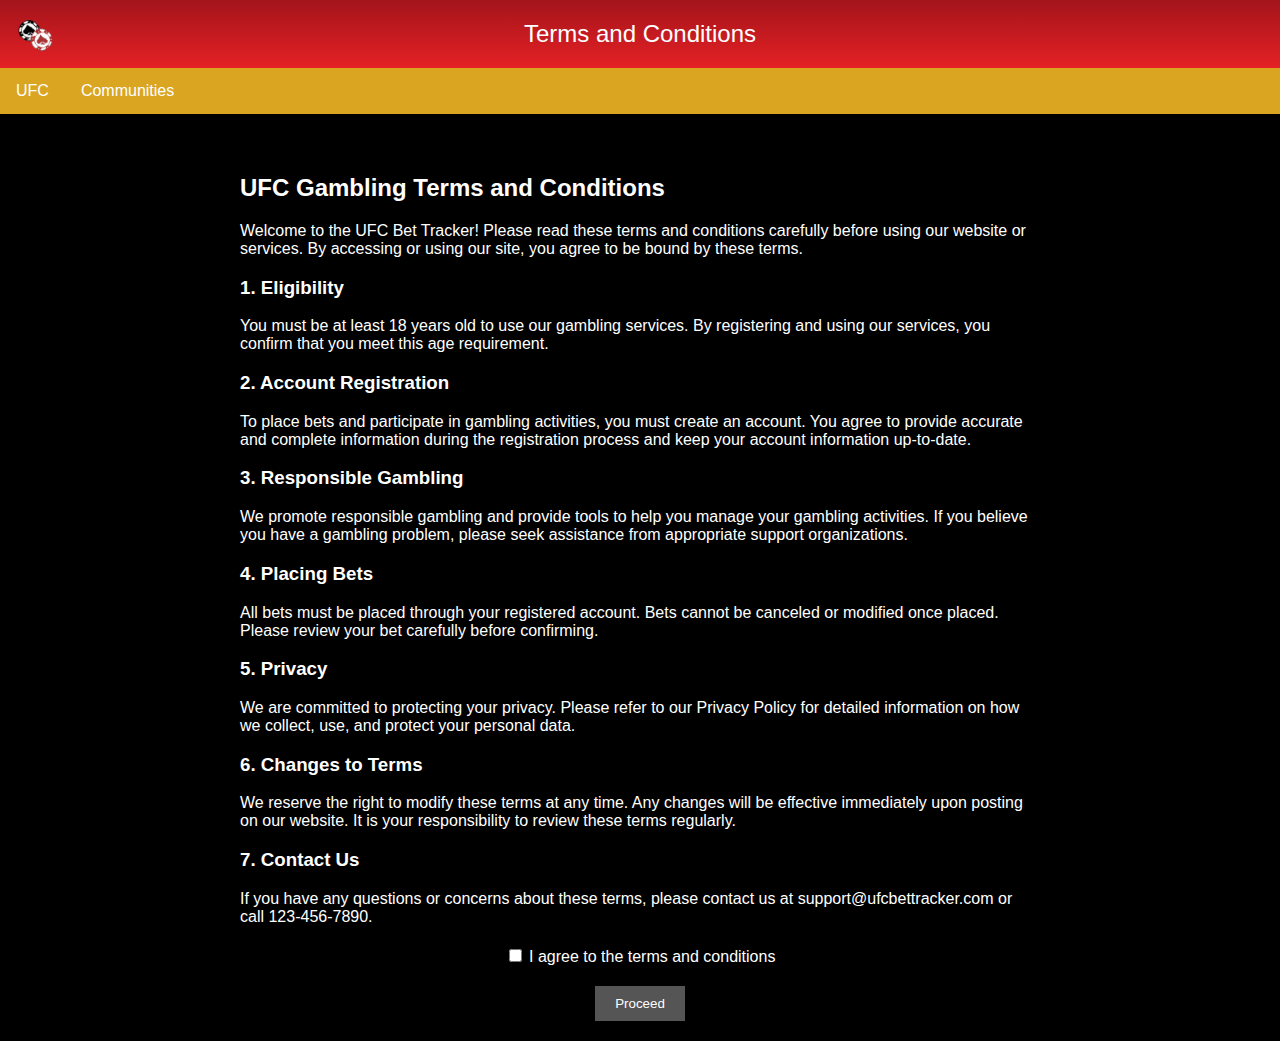
<file: index.html>
<!DOCTYPE html>
<html lang="en">
<head>
    <meta charset="UTF-8">
    <meta name="viewport" content="width=device-width, initial-scale=1.0">
    <title>Document</title>
</head>
<body>
    <script src="js/script.js"></script>
    <script>
        if (user_data.username) {
            window.location.href = "pages/Homepage.html";
        }
        else {
            window.location.href = "pages/T&C.html";
        }
    </script>
</body>
</html>
</file>
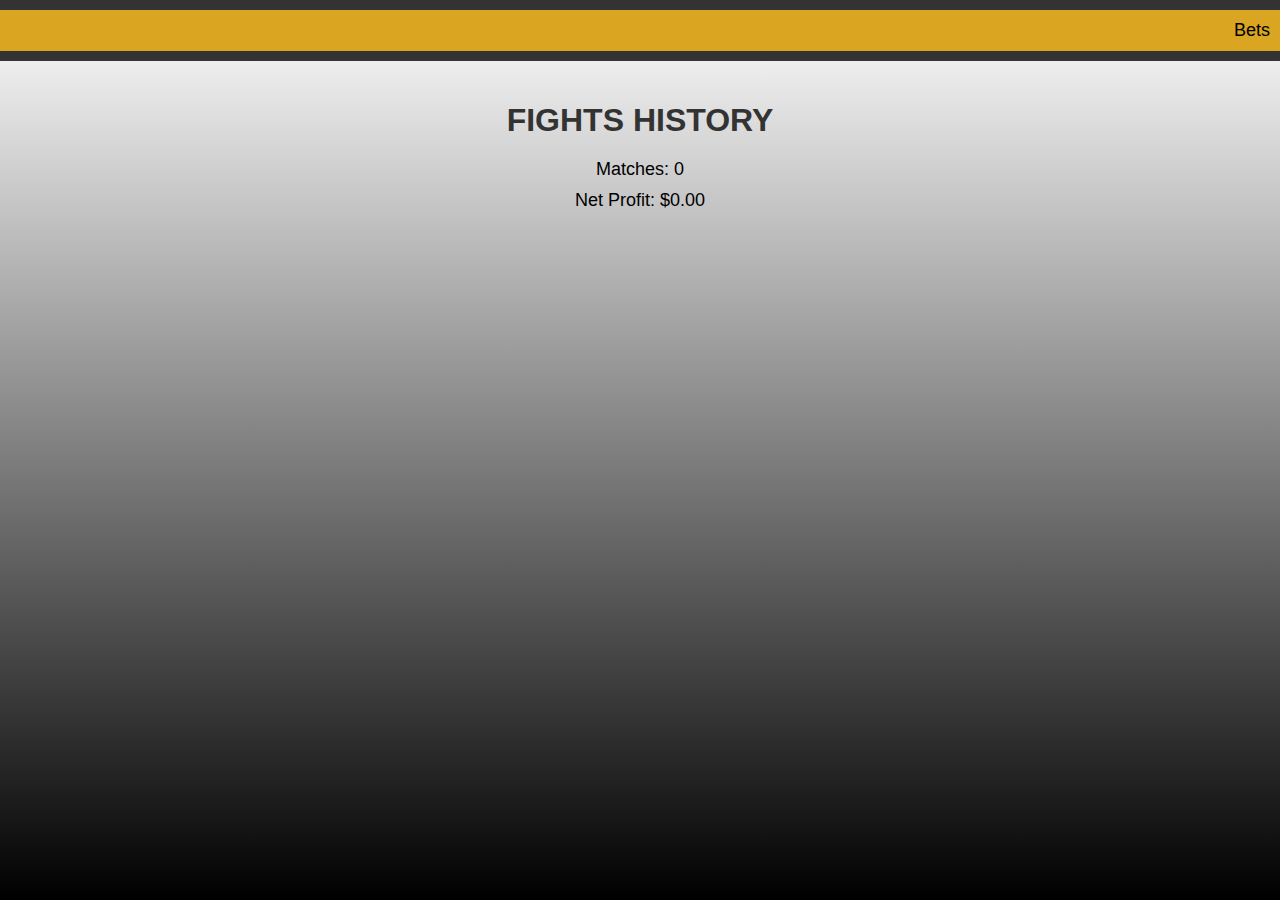
<file: pages/fights.html>
<!DOCTYPE html>
<html lang="en">
<head>
    <meta charset="UTF-8">
    <meta name="viewport" content="width=device-width, initial-scale=1.0">
    <link rel="stylesheet" href="../css/fights.css">
    <title>Document</title>
</head>
<body>

    <header>
        <nav class="navbar">
            <a href="#" class="nav-link">Bets</a>
        </nav>
    </header>
    <main>
        <h1>FIGHTS HISTORY</h1>
        <p class="matches-text" id="matches-text">Matches: </p>
        <p class="net-profit-text" id="net-profit-text">Net Profit: </p>

        <div class="fights-container" id="fights-container">

        </div>
    </main>
    <script src="../js/script.js"></script>

    <template id="fights-template">
        <div class="fight-bar" id="">
            <div class="top-row">
                <p class="winner-name"></p>
                <p class="VS-text">VS</p>
                <p class="loser-name"></p>
            </div>
            <div class="middle-row">
                <p class="bet-money"></p>
                <p class="profit-value"></p>
            </div>
            <div class="bottom-row">
                <p class="result-text"></p>
            </div>
        </div>
    </template>

    <script>
        document.getElementById("matches-text").textContent = "Matches: " + fights.length;
        document.getElementById("net-profit-text").textContent = "Net Profit: $" + parseFloat(user_data.net_profit).toFixed(2);

        if (fights) {
            let temp_fights = fights.slice().reverse()
            const temp = document.getElementById("fights-template");
            let container = document.getElementById("fights-container");

            for (let i = 0; i < temp_fights.length; i++) {
                let f = temp_fights[i];
                let clone = document.importNode(temp.content, true);

                clone.querySelector(".fight-bar").id = i.toString();
                clone.querySelector(".winner-name").textContent = f.winner;
                clone.querySelector(".loser-name").textContent = f.winner == f.fighter1 ? f.fighter2 : f.fighter1;
                clone.querySelector(".bet-money").textContent = "Bet Placed: $" + f.bet_amount;
                clone.querySelector(".profit-value").textContent = "Profit: $" + f.profit;
                clone.querySelector(".result-text").textContent = f.result;
                container.appendChild(clone);
            }
        }

        document.querySelector('.nav-link').addEventListener('click', function() {
            window.location.href = 'bets.html'; 
        });
    </script>
</body>
</html>
</file>
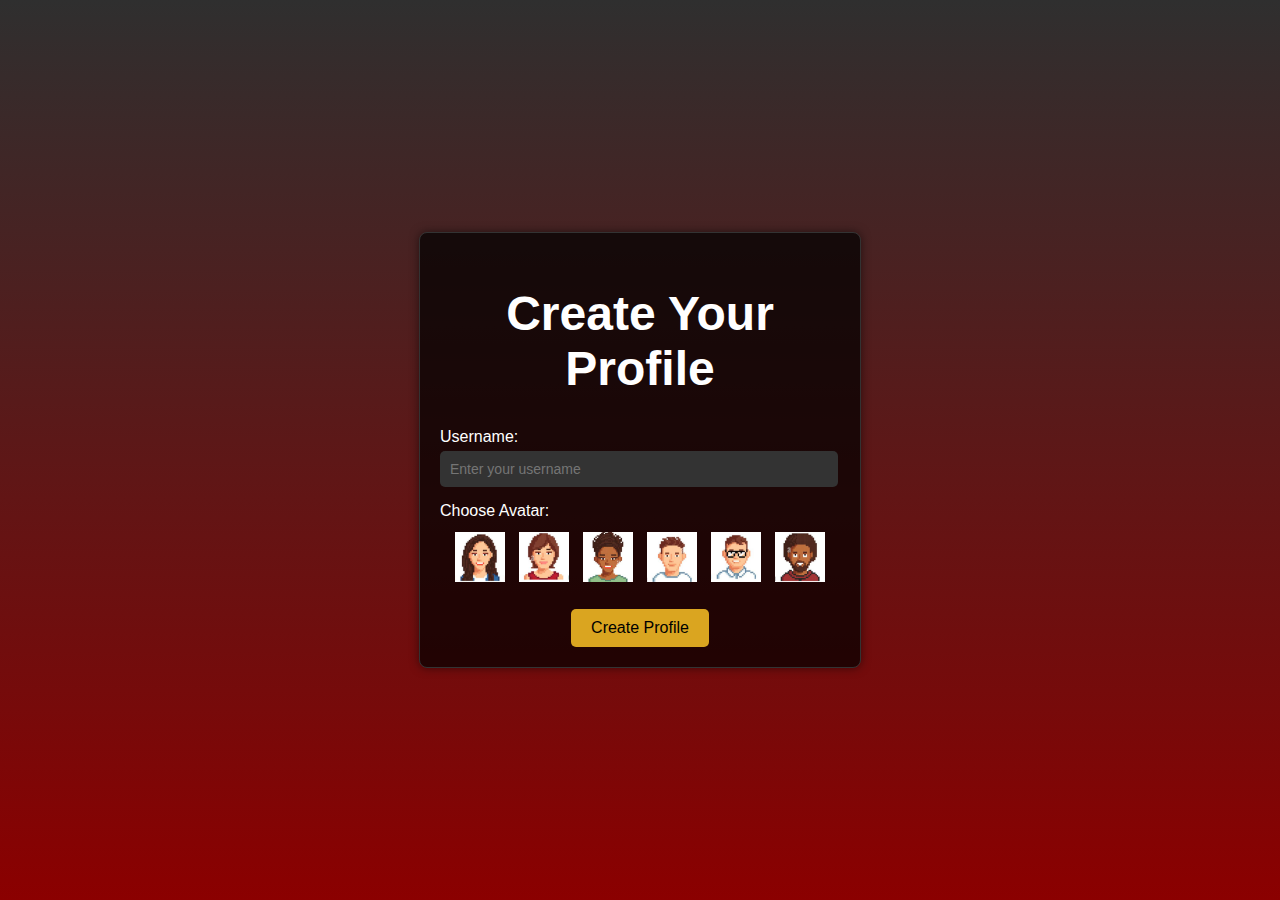
<file: pages/Profile.html>
<!DOCTYPE html>
<html lang="en">
<head>
    <meta charset="UTF-8">
    <meta name="viewport" content="width=device-width, initial-scale=1.0">
    <title>Create Your Profile</title>
    <link href="https://fonts.cdnfonts.com/css/hiairport" rel="stylesheet">
    <style>
        @import url('https://fonts.cdnfonts.com/css/hiairport');
        
        body {
            font-family: 'HIAIRPORT FFMCOND', sans-serif;
            background: linear-gradient(to bottom, #2F2F2F, #8B0000); 
            background-size: cover;
            color: #fff;
            margin: 0;
            display: flex;
            justify-content: center;
            align-items: center;
            height: 100vh;
        }
        .profile-container {
            width: 100%;
            max-width: 400px;
            padding: 20px;
            border: 1px solid #333;
            background-color: rgba(0, 0, 0, 0.7);
            box-shadow: 0px 0px 10px rgba(0, 0, 0, 0.5);
            border-radius: 8px;
        }
        .profile-header {
            text-align: center;
            font-size: 24px;
            font-family: 'HIAIRPORT FFM', sans-serif;
            margin-bottom: 20px;
        }
        .form-group {
            margin-bottom: 15px;
        }
        .form-group label {
            font-size: 16px;
            display: block;
            margin-bottom: 5px;
        }
        .form-group input[type="text"] {
            width: calc(100% - 22px);
            padding: 10px;
            font-size: 14px;
            border: none;
            border-radius: 5px;
            outline: none;
            background-color: #333;
            color: #fff;
        }
        .avatar-options {
            display: flex;
            justify-content: center;
            flex-wrap: wrap;
        }
        .avatar-options img {
            width: 50px;
            height: 50px;
            cursor: pointer;
            border: 2px solid transparent;
            margin: 5px;
        }
        .avatar-options img.selected {
            border-color: #fff;
        }
        .create-button {
            display: flex;
            justify-content: center;
            align-items: center;
            margin-top: 20px;
        }
        .create-button button {
            padding: 10px 20px;
            background-color: goldenrod;
            color: black;
            border: none;
            cursor: pointer;
            font-size: 16px;
            font-family: 'HIAIRPORT FFMCOND', sans-serif;
            border-radius: 5px;
        }
    </style>
</head>
<body>
    <div class="profile-container">
        <div class="profile-header">
            <h1>Create Your Profile</h1>
        </div>
        <div class="form-group">
            <label for="username">Username:</label>
            <input type="text" id="username" placeholder="Enter your username">
        </div>
        <div class="form-group">
            <label>Choose Avatar:</label>
            <div class="avatar-options">
                <img src="../assets/White_Female.png" alt="Avatar 1" onclick="selectAvatar(this)">
                <img src="../assets/Brown_Female.png" alt="Avatar 2" onclick="selectAvatar(this)">
                <img src="../assets/Black_Female.png" alt="Avatar 3" onclick="selectAvatar(this)">
                <img src="../assets/White_Male.png" alt="Avatar 4" onclick="selectAvatar(this)">
                <img src="../assets/Brown_Male.png" alt="Avatar 5" onclick="selectAvatar(this)">
                <img src="../assets/Black_Male.png" alt="Avatar 6" onclick="selectAvatar(this)">
            </div>
        </div>
        <div class="create-button">
            <button onclick="createProfile()">Create Profile</button>
        </div>
    </div>

    <script src="../js/script.js"></script>
    <script>
        let selectedAvatar = '';

        function loadProfile() {
            const username = localStorage.getItem('username');
            const avatar = localStorage.getItem('avatar');
            document.getElementById('profile-name').textContent = "Name: " + user_data.username;
            document.getElementById('profile-avatar').src = user_data.avatar_path;
        }

        function selectAvatar(imgElement) {
            const avatars = document.querySelectorAll('.avatar-options img');
            avatars.forEach(avatar => {
                avatar.classList.remove('selected');
            });
            imgElement.classList.add('selected');
            selectedAvatar = imgElement.src;
        }

        function createProfile() {
            const username = document.getElementById('username').value;
            if (username && selectedAvatar) {
                localStorage.setItem('username', username);
                localStorage.setItem('avatar', selectedAvatar);

                if (user_data === null) {
                    user_data = new UserData(username, selectedAvatar, 0);
                } else {
                    user_data.username = username;
                    user_data.avatar_path = selectedAvatar;
                }

                window.location.href = 'Homepage.html';
            } else {
                alert('Please enter a username and select an avatar.');
            }
        }
    </script>
</body>
</html>
</file>
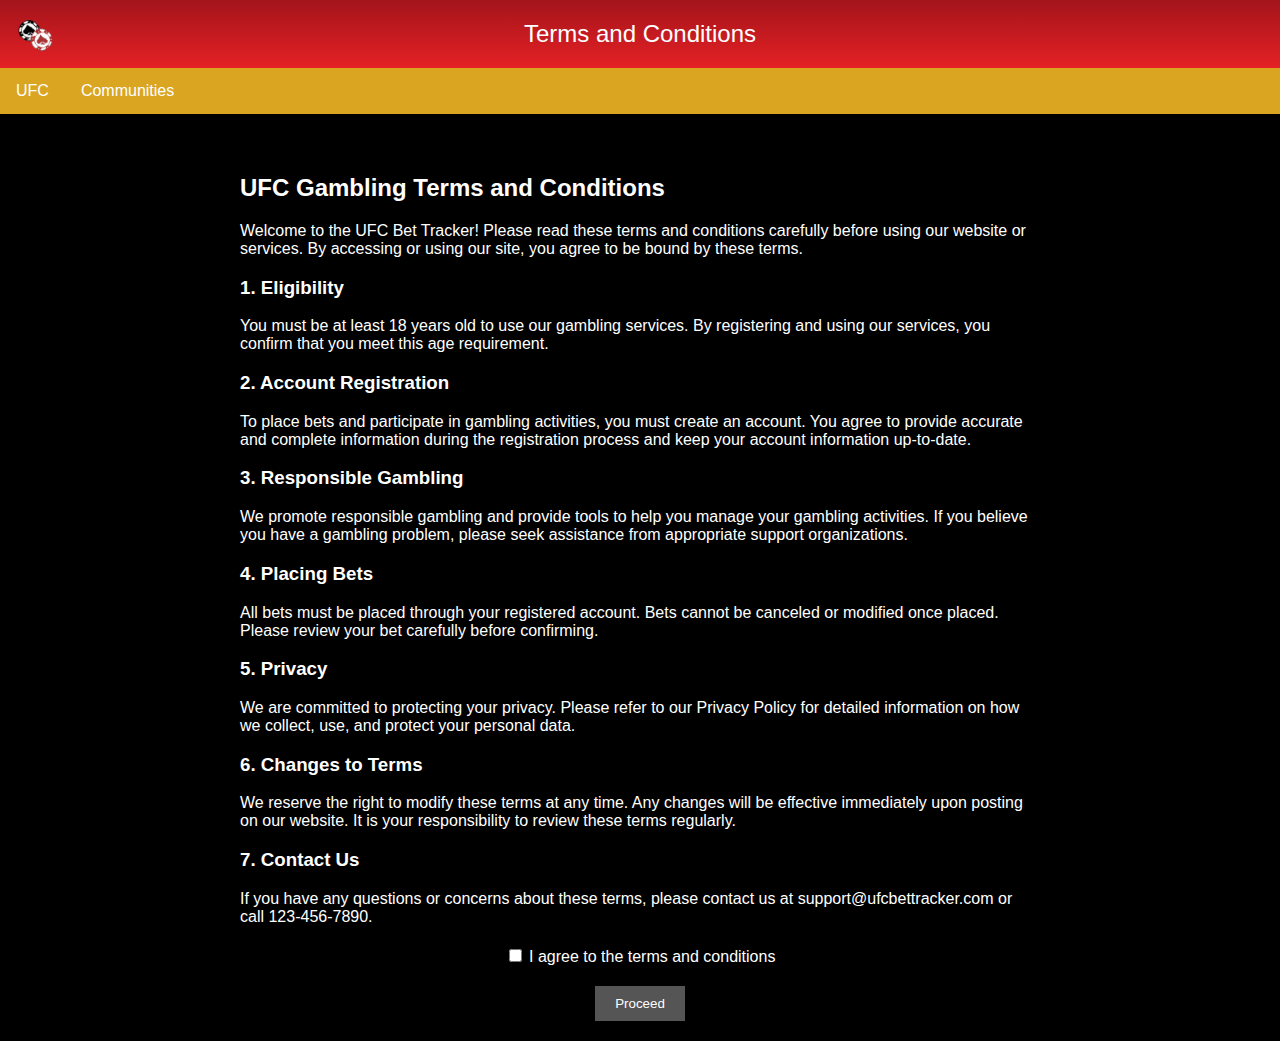
<file: pages/T&C.html>
<!DOCTYPE html>
<html lang="en">
<head>
    <meta charset="UTF-8">
    <meta name="viewport" content="width=device-width, initial-scale=1.0">
    <title>Terms and Agreement</title>
    <link href="https://fonts.cdnfonts.com/css/hiairport" rel="stylesheet">
    <style>
        @import url('https://fonts.cdnfonts.com/css/hiairport');
        
        body {
            font-family: 'HIAIRPORT FFM', sans-serif;
            background-color: black;
            color: white;
            margin: 0;
        }
        .header {
            background: linear-gradient(to bottom, #A3141B, #E52125); 
            padding: 20px;
            text-align: center;
            color: white;
            font-family: 'HIAIRPORT FFMCOND', sans-serif;
            font-size: 24px;
            position: relative;
        }
        .logo {
            position: absolute;
            top: 10px; 
            left: 10px; 
            height: 50px;
            width: auto;
        }
        .container {
            padding: 20px;
            max-width: 800px;
            margin: auto;
            background-color: rgba(0, 0, 0, 0.8);
            font-family: 'HIAIRPORTARRIVAL', sans-serif;
        }
        .content {
            clear: both;
            padding-top: 20px;
        }
        .navigation-bar {
            background-color: goldenrod;
            overflow: hidden;
            font-family: 'HIAIRPORTDEPARTURE', sans-serif;
        }
        .navigation-bar a {
            float: left;
            display: block;
            color: white;
            text-align: center;
            padding: 14px 16px;
            text-decoration: none;
        }
        .navigation-bar a:hover {
            background-color: red;
            color: white;
        }
        .agree-button {
            display: flex;
            justify-content: center;
            align-items: center;
            margin-top: 20px;
        }
        button.primary {
            background-color: goldenrod;
            color: black;
            padding: 10px 20px;
            border: none;
            cursor: pointer;
        }
        button.primary:disabled {
            background-color: #555;
            color: white;
        }
    </style>
</head>
<body>
    <div class="header">
        <img src="../assets/Logo.png" alt="Logo" class="logo">
        Terms and Conditions
    </div>
    <div class="navigation-bar">
        <a href="https://www.ufc.com/">UFC</a>
        <a href="https://www.ufc.com/search?query=about%20community&referrerPageUrl=https://www.google.com/">Communities</a>
    </div>
    <div class="container">
        <div class="content">
            <h2>UFC Gambling Terms and Conditions</h2>
            <p>Welcome to the UFC Bet Tracker! Please read these terms and conditions carefully before using our website or services. By accessing or using our site, you agree to be bound by these terms.</p>
            
            <h3>1. Eligibility</h3>
            <p>You must be at least 18 years old to use our gambling services. By registering and using our services, you confirm that you meet this age requirement.</p>
            
            <h3>2. Account Registration</h3>
            <p>To place bets and participate in gambling activities, you must create an account. You agree to provide accurate and complete information during the registration process and keep your account information up-to-date.</p>
            
            <h3>3. Responsible Gambling</h3>
            <p>We promote responsible gambling and provide tools to help you manage your gambling activities. If you believe you have a gambling problem, please seek assistance from appropriate support organizations.</p>
            
            <h3>4. Placing Bets</h3>
            <p>All bets must be placed through your registered account. Bets cannot be canceled or modified once placed. Please review your bet carefully before confirming.</p>
            
            <h3>5. Privacy</h3>
            <p>We are committed to protecting your privacy. Please refer to our Privacy Policy for detailed information on how we collect, use, and protect your personal data.</p>
            
            <h3>6. Changes to Terms</h3>
            <p>We reserve the right to modify these terms at any time. Any changes will be effective immediately upon posting on our website. It is your responsibility to review these terms regularly.</p>
            
            <h3>7. Contact Us</h3>
            <p>If you have any questions or concerns about these terms, please contact us at support@ufcbettracker.com or call 123-456-7890.</p>
        </div>
        <div class="agree-button">
            <label>
                <input type="checkbox" id="agreeCheckbox"> I agree to the terms and conditions
            </label>
        </div>
        <div class="agree-button">
            <button class="primary" onclick="proceedToProfilePage()" disabled id="proceedButton">Proceed</button>
        </div>
    </div>

    <script>
        document.getElementById('agreeCheckbox').addEventListener('change', function() {
            document.getElementById('proceedButton').disabled = !this.checked;
        });

        function proceedToProfilePage() {
            window.location.href = 'Profile.html';
        }
    </script>
</body>
</html>
</file>
<file: css/fights.css>
/* fights.css */
@import url('https://fonts.cdnfonts.com/css/hiairport');

body {
    font-family: 'HIAIRPORT FFMCOND', sans-serif;
    background: linear-gradient(to bottom, white, black); /* White to black gradient */
    margin: 0;
    padding: 0;
    min-height: 100vh;
}

header {
    background-color: #333;
    color: #fff;
    padding: 10px 0;
    text-align: center;
}

.navbar {
    background-color: goldenrod; /* Golden yellow (not bright) */
    padding: 10px;
    display: flex;
    justify-content: flex-end;
}

.nav-link {
    color: black;
    text-decoration: none;
    font-size: 18px;
    font-family: 'HIAIRPORTARRIVAL', sans-serif;
}

main {
    padding: 20px;
    text-align: center;
}

h1 {
    color: #333;
    margin-bottom: 20px;
    font-family: 'HIAIRPORT FFM', sans-serif;
}

.matches-text, .net-profit-text {
    font-size: 18px;
    margin: 10px 0;
    font-family: 'HIAIRPORTARRIVAL', sans-serif;
}

.fights-container {
    display: flex;
    flex-direction: column;
    gap: 20px;
    align-items: center;
}

.fight-bar {
    width: 100%;
    max-width: 600px;
    background-color: #fff;
    border: 1px solid #ccc;
    padding: 15px;
    box-shadow: 0 0 10px rgba(0, 0, 0, 0.1);
    border-radius: 8px;
}

.top-row, .middle-row, .bottom-row {
    display: flex;
    justify-content: space-between;
    margin-bottom: 10px;
    font-family: 'HIAIRPORTDEPARTURE', sans-serif;
}

.top-row p, .middle-row p, .bottom-row p {
    margin: 0;
}

.winner-name {
    font-weight: bold;
    color: #4caf50;
}

.loser-name {
    font-weight: bold;
    color: #f44336;
}

.VS-text {
    flex: 0 0 auto;
    font-weight: bold;
    text-align: center;
}

.top-row {
    display: flex;
    justify-content: center;
    align-items: center;
    gap: 20px; /* Adjust the gap as needed */
}

.winner-name, .loser-name {
    flex: 1;
    text-align: center;
}

.bet-money, .profit-value, .result-text {
    font-size: 14px;
    color: #555;
}
</file>
